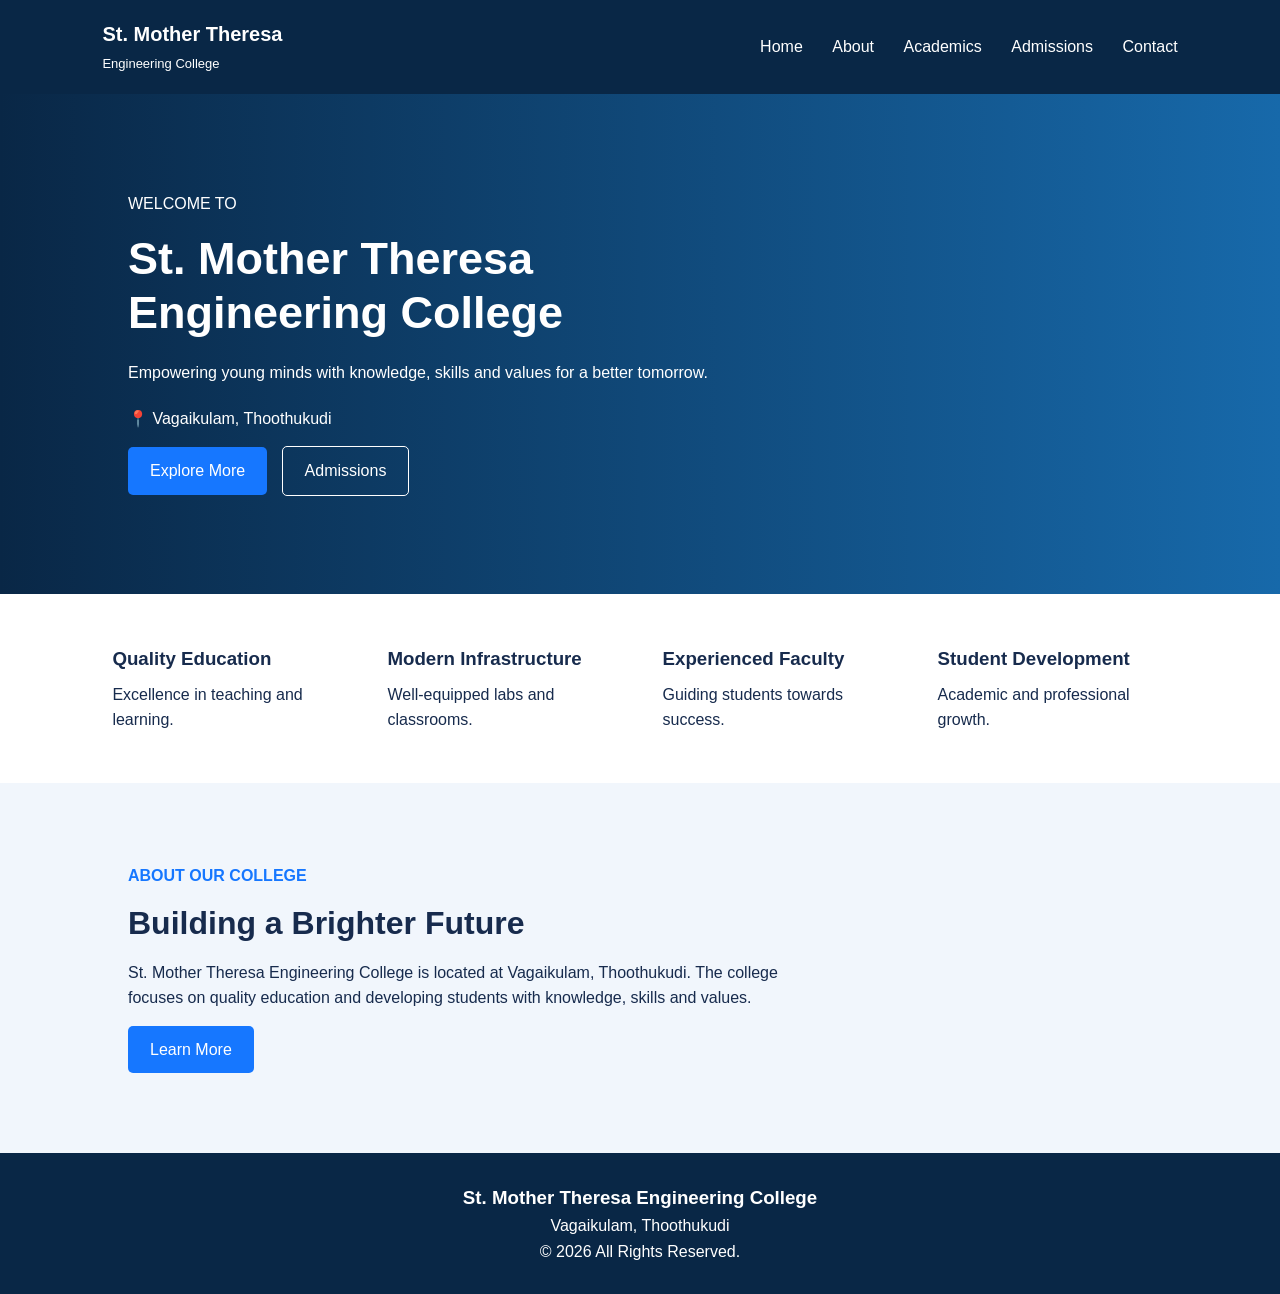
<file: index.html>
<!DOCTYPE html>
<html lang="en">
<head>
    <meta charset="UTF-8">
    <meta name="viewport" content="width=device-width, initial-scale=1.0">
    <title>St. Mother Theresa Engineering College</title>
    <link rel="stylesheet" href="style.css">
</head>

<body>

<header>
    <div class="logo">
        <h2>St. Mother Theresa</h2>
        <span>Engineering College</span>
    </div>

    <nav id="navMenu">
        <a href="index.html">Home</a>
        <a href="about.html">About</a>
        <a href="academics.html">Academics</a>
        <a href="admissions.html">Admissions</a>
        <a href="contact.html">Contact</a>
    </nav>

    <button class="menu-btn" onclick="toggleMenu()"></button>
</header>

<section class="hero">
    <div class="hero-content">
        <p>WELCOME TO</p>
        <h1>St. Mother Theresa<br>Engineering College</h1>

        <p class="description">
            Empowering young minds with knowledge,
            skills and values for a better tomorrow.
        </p>

        <p>📍 Vagaikulam, Thoothukudi</p>

        <a href="about.html" class="btn">Explore More</a>
        <a href="admissions.html" class="btn outline">Admissions</a>
    </div>
</section>

<section class="features">
    <div>
        <h3>Quality Education</h3>
        <p>Excellence in teaching and learning.</p>
    </div>

    <div>
        <h3>Modern Infrastructure</h3>
        <p>Well-equipped labs and classrooms.</p>
    </div>

    <div>
        <h3>Experienced Faculty</h3>
        <p>Guiding students towards success.</p>
    </div>

    <div>
        <h3>Student Development</h3>
        <p>Academic and professional growth.</p>
    </div>
</section>

<section class="welcome">
    <div>
        <p class="small-title">ABOUT OUR COLLEGE</p>
        <h2>Building a Brighter Future</h2>

        <p>
            St. Mother Theresa Engineering College is located
            at Vagaikulam, Thoothukudi. The college focuses on
            quality education and developing students with
            knowledge, skills and values.
        </p>

        <a href="about.html" class="btn">Learn More</a>
    </div>
</section>

<footer>
    <h3>St. Mother Theresa Engineering College</h3>
    <p>Vagaikulam, Thoothukudi</p>
    <p>© 2026 All Rights Reserved.</p>
</footer>

<script src="script.js"></script>
</body>
</html>
</file>
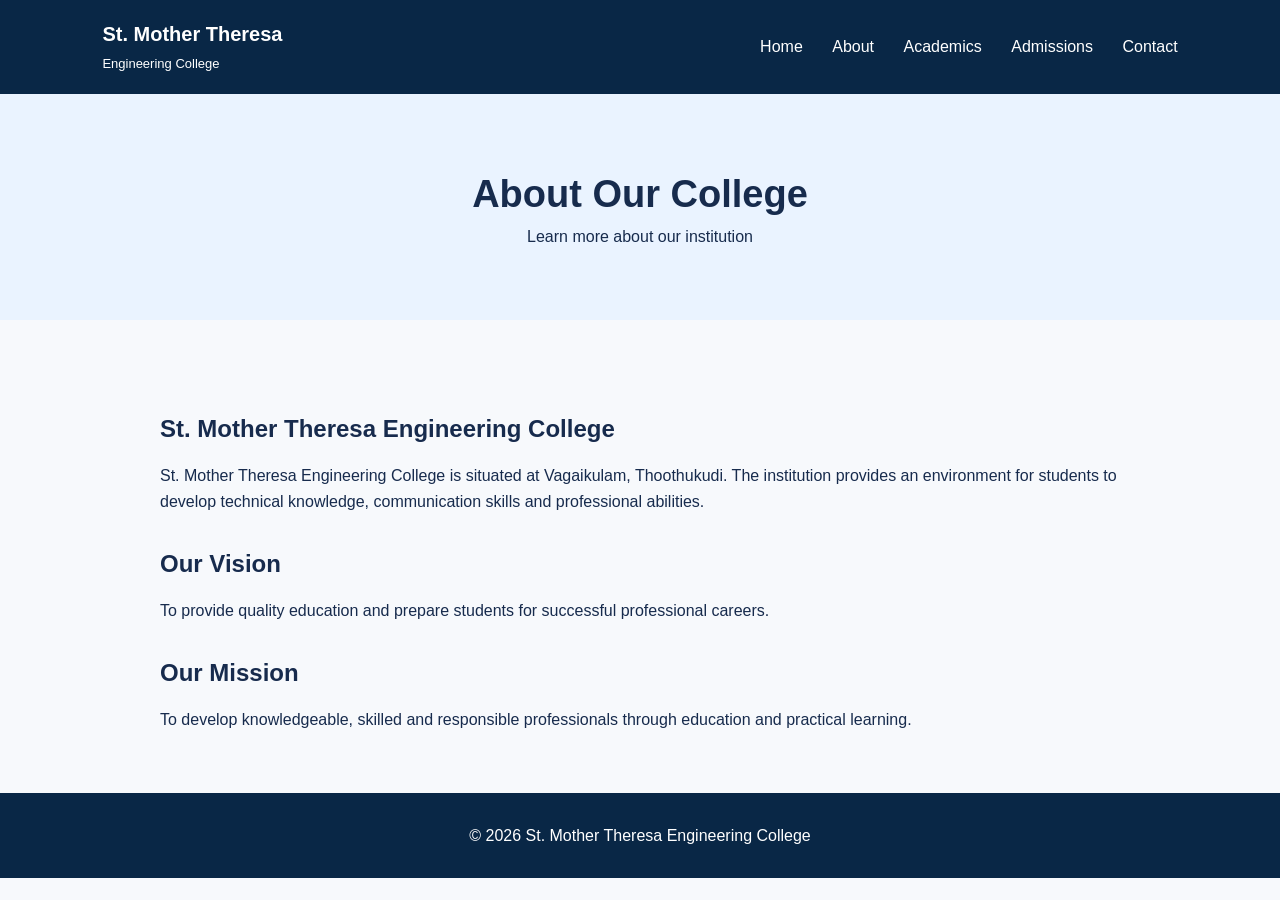
<file: about.html>
<!DOCTYPE html>
<html lang="en">
<head>
    <meta charset="UTF-8">
    <meta name="viewport" content="width=device-width, initial-scale=1.0">
    <title>About - St. Mother Theresa Engineering College</title>
    <link rel="stylesheet" href="style.css">
</head>

<body>

<header>
    <div class="logo">
        <h2>St. Mother Theresa</h2>
        <span>Engineering College</span>
    </div>

    <nav id="navMenu">
        <a href="index.html">Home</a>
        <a href="about.html">About</a>
        <a href="academics.html">Academics</a>
        <a href="admissions.html">Admissions</a>
        <a href="contact.html">Contact</a>
    </nav>

    <button class="menu-btn" onclick="toggleMenu()">☰</button>
</header>

<section class="page-title">
    <h1>About Our College</h1>
    <p>Learn more about our institution</p>
</section>

<section class="content">
    <h2>St. Mother Theresa Engineering College</h2>

    <p>
        St. Mother Theresa Engineering College is situated at
        Vagaikulam, Thoothukudi. The institution provides an
        environment for students to develop technical knowledge,
        communication skills and professional abilities.
    </p>

    <h2>Our Vision</h2>
    <p>
        To provide quality education and prepare students
        for successful professional careers.
    </p>

    <h2>Our Mission</h2>
    <p>
        To develop knowledgeable, skilled and responsible
        professionals through education and practical learning.
    </p>
</section>

<footer>
    <p>© 2026 St. Mother Theresa Engineering College</p>
</footer>

<script src="script.js"></script>
</body>
</html>
</file>
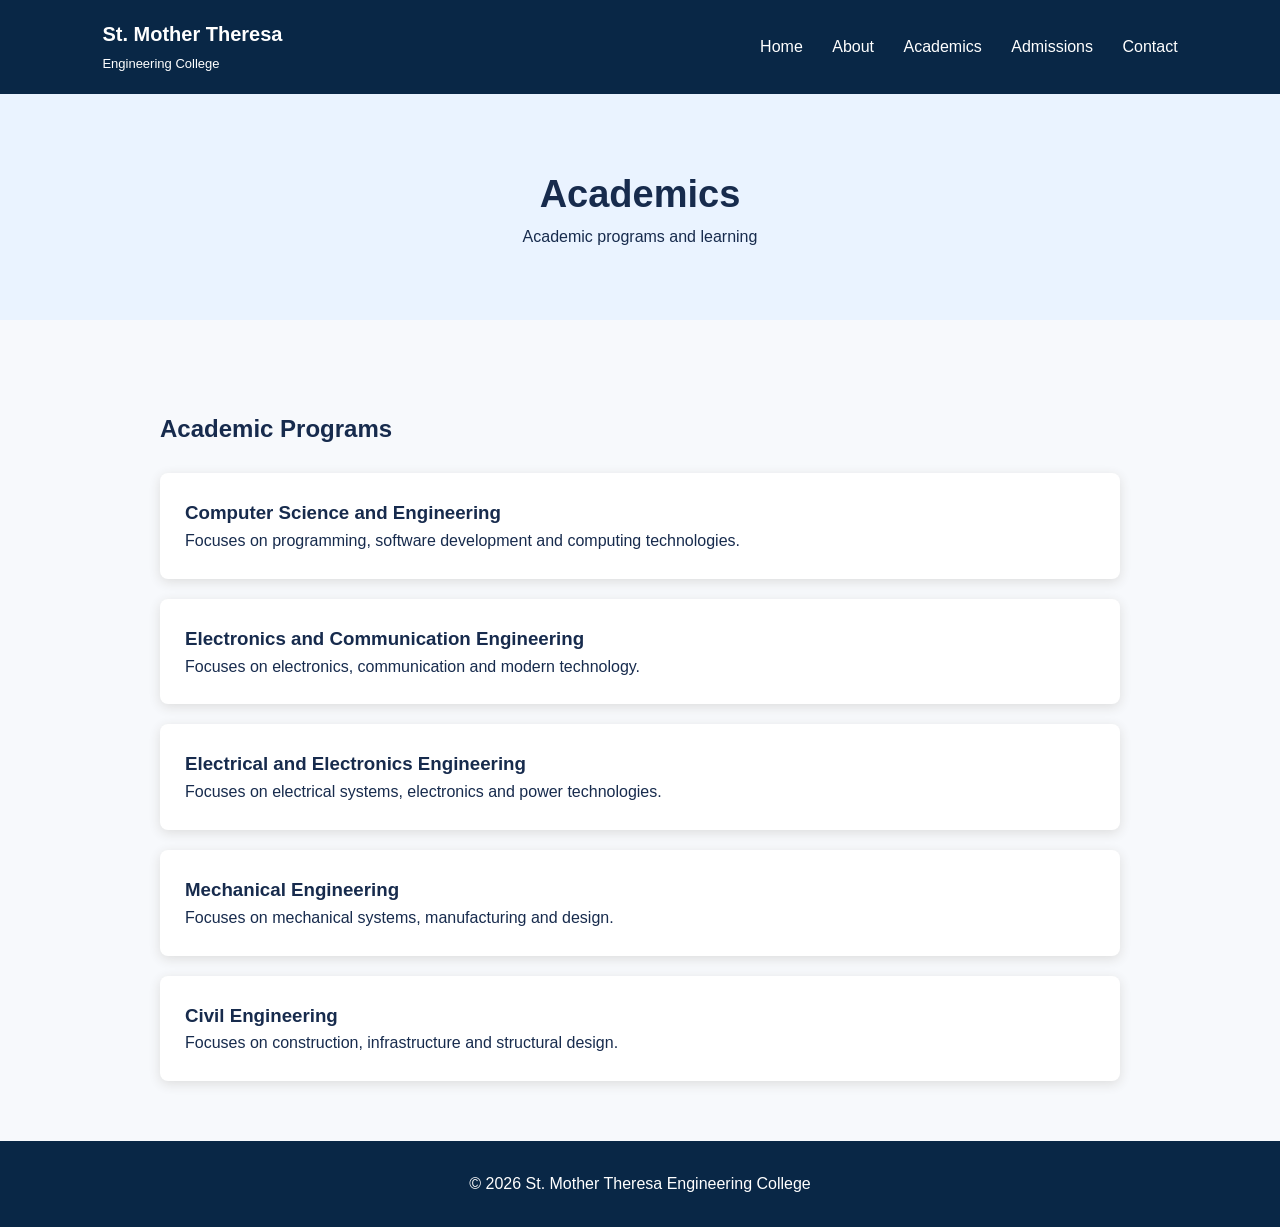
<file: academics.html>
<!DOCTYPE html>
<html lang="en">
<head>
    <meta charset="UTF-8">
    <meta name="viewport" content="width=device-width, initial-scale=1.0">
    <title>Academics - St. Mother Theresa Engineering College</title>
    <link rel="stylesheet" href="style.css">
</head>

<body>

<header>
    <div class="logo">
        <h2>St. Mother Theresa</h2>
        <span>Engineering College</span>
    </div>

    <nav id="navMenu">
        <a href="index.html">Home</a>
        <a href="about.html">About</a>
        <a href="academics.html">Academics</a>
        <a href="admissions.html">Admissions</a>
        <a href="contact.html">Contact</a>
    </nav>

    <button class="menu-btn" onclick="toggleMenu()"></button>
</header>

<section class="page-title">
    <h1>Academics</h1>
    <p>Academic programs and learning</p>
</section>

<section class="content">
    <h2>Academic Programs</h2>

    <div class="course-list">
        <div class="course">
            <h3>Computer Science and Engineering</h3>
            <p>Focuses on programming, software development and computing technologies.</p>
        </div>

        <div class="course">
            <h3>Electronics and Communication Engineering</h3>
            <p>Focuses on electronics, communication and modern technology.</p>
        </div>

        <div class="course">
            <h3>Electrical and Electronics Engineering</h3>
            <p>Focuses on electrical systems, electronics and power technologies.</p>
        </div>

        <div class="course">
            <h3>Mechanical Engineering</h3>
            <p>Focuses on mechanical systems, manufacturing and design.</p>
        </div>

        <div class="course">
            <h3>Civil Engineering</h3>
            <p>Focuses on construction, infrastructure and structural design.</p>
        </div>
    </div>
</section>

<footer>
    <p>© 2026 St. Mother Theresa Engineering College</p>
</footer>

<script src="script.js"></script>
</body>
</html>
</file>
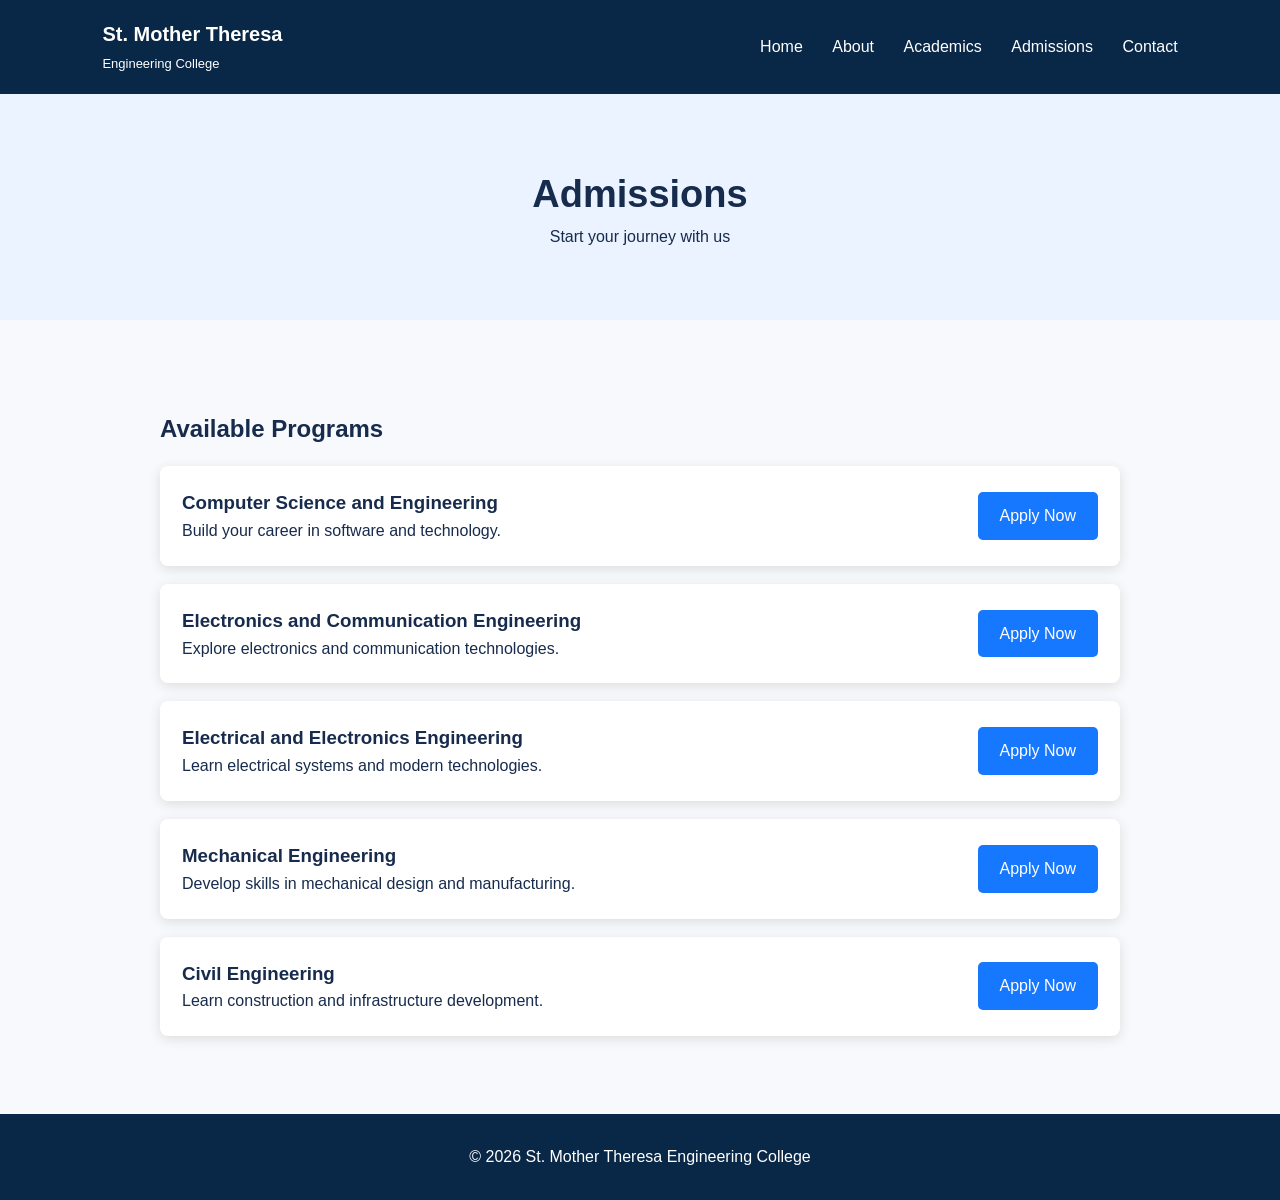
<file: admissions.html>
<!DOCTYPE html>
<html lang="en">
<head>
    <meta charset="UTF-8">
    <meta name="viewport" content="width=device-width, initial-scale=1.0">
    <title>Admissions - St. Mother Theresa Engineering College</title>
    <link rel="stylesheet" href="style.css">
</head>

<body>

<header>
    <div class="logo">
        <h2>St. Mother Theresa</h2>
        <span>Engineering College</span>
    </div>

    <nav id="navMenu">
        <a href="index.html">Home</a>
        <a href="about.html">About</a>
        <a href="academics.html">Academics</a>
        <a href="admissions.html">Admissions</a>
        <a href="contact.html">Contact</a>
    </nav>

    <button class="menu-btn" onclick="toggleMenu()"></button>
</header>

<section class="page-title">
    <h1>Admissions</h1>
    <p>Start your journey with us</p>
</section>

<section class="content">
    <h2>Available Programs</h2>

    <div class="admission-course">
        <div>
            <h3>Computer Science and Engineering</h3>
            <p>Build your career in software and technology.</p>
        </div>
        <a href="contact.html" class="btn">Apply Now</a>
    </div>

    <div class="admission-course">
        <div>
            <h3>Electronics and Communication Engineering</h3>
            <p>Explore electronics and communication technologies.</p>
        </div>
        <a href="contact.html" class="btn">Apply Now</a>
    </div>

    <div class="admission-course">
        <div>
            <h3>Electrical and Electronics Engineering</h3>
            <p>Learn electrical systems and modern technologies.</p>
        </div>
        <a href="contact.html" class="btn">Apply Now</a>
    </div>

    <div class="admission-course">
        <div>
            <h3>Mechanical Engineering</h3>
            <p>Develop skills in mechanical design and manufacturing.</p>
        </div>
        <a href="contact.html" class="btn">Apply Now</a>
    </div>

    <div class="admission-course">
        <div>
            <h3>Civil Engineering</h3>
            <p>Learn construction and infrastructure development.</p>
        </div>
        <a href="contact.html" class="btn">Apply Now</a>
    </div>
</section>

<footer>
    <p>© 2026 St. Mother Theresa Engineering College</p>
</footer>

<script src="script.js"></script>
</body>
</html>
</file>
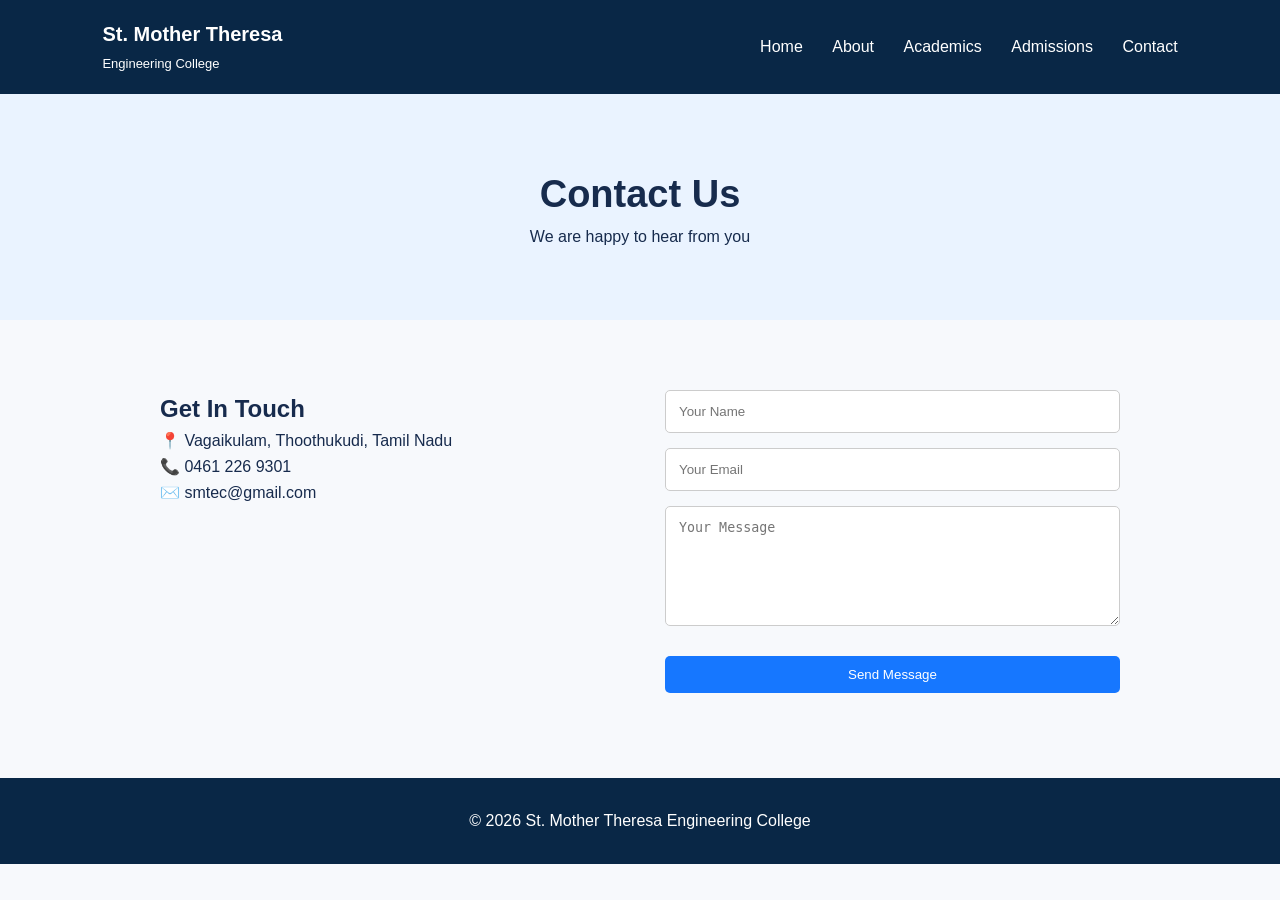
<file: contact.html>
<!DOCTYPE html>
<html lang="en">
<head>
    <meta charset="UTF-8">
    <meta name="viewport" content="width=device-width, initial-scale=1.0">
    <title>Contact - St. Mother Theresa Engineering College</title>
    <link rel="stylesheet" href="style.css">
</head>

<body>

<header>
    <div class="logo">
        <h2>St. Mother Theresa</h2>
        <span>Engineering College</span>
    </div>

    <nav id="navMenu">
        <a href="index.html">Home</a>
        <a href="about.html">About</a>
        <a href="academics.html">Academics</a>
        <a href="admissions.html">Admissions</a>
        <a href="contact.html">Contact</a>
    </nav>

    <button class="menu-btn" onclick="toggleMenu()"></button>
</header>

<section class="page-title">
    <h1>Contact Us</h1>
    <p>We are happy to hear from you</p>
</section>

<section class="contact">
    <div>
        <h2>Get In Touch</h2>
        <p>📍 Vagaikulam, Thoothukudi, Tamil Nadu</p>
        <p>📞 0461 226 9301</p>
        <p>✉️ smtec@gmail.com</p>
    </div>

    <div class="contact-box">
        <input type="text" placeholder="Your Name">
        <input type="email" placeholder="Your Email">
        <textarea placeholder="Your Message"></textarea>
        <button class="btn">Send Message</button>
        <p id="successMessage"></p>
    </div>
</section>

<footer>
    <p>© 2026 St. Mother Theresa Engineering College</p>
</footer>

<script src="script.js"></script>
</body>
</html>
</file>
<file: style.css>
* {
    margin: 0;
    padding: 0;
    box-sizing: border-box;
}

body {
    font-family: Arial, sans-serif;
    color: #172b4d;
    background: #f7f9fc;
    line-height: 1.6;
}

header {
    background: #092746;
    color: white;
    padding: 18px 8%;
    display: flex;
    align-items: center;
    justify-content: space-between;
}

.logo h2 {
    font-size: 20px;
}

.logo span {
    font-size: 13px;
}

nav a {
    color: white;
    text-decoration: none;
    margin-left: 25px;
}

nav a:hover {
    color: #4d9cff;
}

.menu-btn {
    display: none;
    background: none;
    border: 0;
    color: white;
    font-size: 25px;
}

.hero {
    min-height: 500px;
    display: flex;
    align-items: center;
    padding: 60px 10%;
    background: linear-gradient(90deg, #092746, #1769aa);
    color: white;
}

.hero-content {
    max-width: 600px;
}

.hero h1 {
    font-size: 45px;
    line-height: 1.2;
    margin: 15px 0;
}

.description {
    margin: 20px 0;
}

.btn {
    display: inline-block;
    background: #1677ff;
    color: white;
    padding: 11px 22px;
    border-radius: 5px;
    text-decoration: none;
    border: none;
    cursor: pointer;
    margin-top: 15px;
}

.outline {
    background: transparent;
    border: 1px solid white;
    margin-left: 10px;
}

.features {
    display: grid;
    grid-template-columns: repeat(4, 1fr);
    padding: 40px 8%;
    background: white;
    gap: 25px;
}

.features div {
    padding: 10px;
}

.features h3 {
    margin-bottom: 8px;
}

.welcome {
    padding: 80px 10%;
    background: #f1f6fc;
}

.welcome div {
    max-width: 650px;
}

.welcome h2 {
    font-size: 32px;
    margin: 10px 0;
}

.small-title {
    color: #1677ff;
    font-weight: bold;
}

.page-title {
    text-align: center;
    padding: 70px 20px;
    background: #eaf3ff;
}

.page-title h1 {
    font-size: 38px;
}

.content {
    max-width: 1000px;
    margin: auto;
    padding: 60px 20px;
}

.content h2 {
    margin-bottom: 15px;
    margin-top: 30px;
}

.course-list {
    display: grid;
    gap: 20px;
    margin-top: 25px;
}

.course {
    background: white;
    padding: 25px;
    border-radius: 8px;
    box-shadow: 0 3px 12px #ddd;
}

.admission-course {
    background: white;
    margin: 18px 0;
    padding: 22px;
    border-radius: 8px;
    display: flex;
    justify-content: space-between;
    align-items: center;
    box-shadow: 0 3px 12px #ddd;
}

.admission-course .btn {
    margin: 0;
}

.contact {
    max-width: 1000px;
    margin: auto;
    padding: 70px 20px;
    display: grid;
    grid-template-columns: 1fr 1fr;
    gap: 50px;
}

.contact-box {
    display: flex;
    flex-direction: column;
    gap: 15px;
}

.contact-box input,
.contact-box textarea {
    padding: 13px;
    border: 1px solid #ccc;
    border-radius: 5px;
}

.contact-box textarea {
    height: 120px;
}

footer {
    background: #092746;
    color: white;
    text-align: center;
    padding: 30px;
}

@media (max-width: 768px) {

    nav {
        display: none;
        position: absolute;
        top: 70px;
        right: 0;
        background: #092746;
        width: 100%;
        padding: 20px;
    }

    nav.active {
        display: flex;
        flex-direction: column;
    }

    nav a {
        margin: 10px 0;
    }

    .menu-btn {
        display: block;
    }

    .hero h1 {
        font-size: 34px;
    }

    .features {
        grid-template-columns: 1fr 1fr;
    }

    .contact {
        grid-template-columns: 1fr;
    }

    .admission-course {
        flex-direction: column;
        align-items: flex-start;
    }

}
</file>
